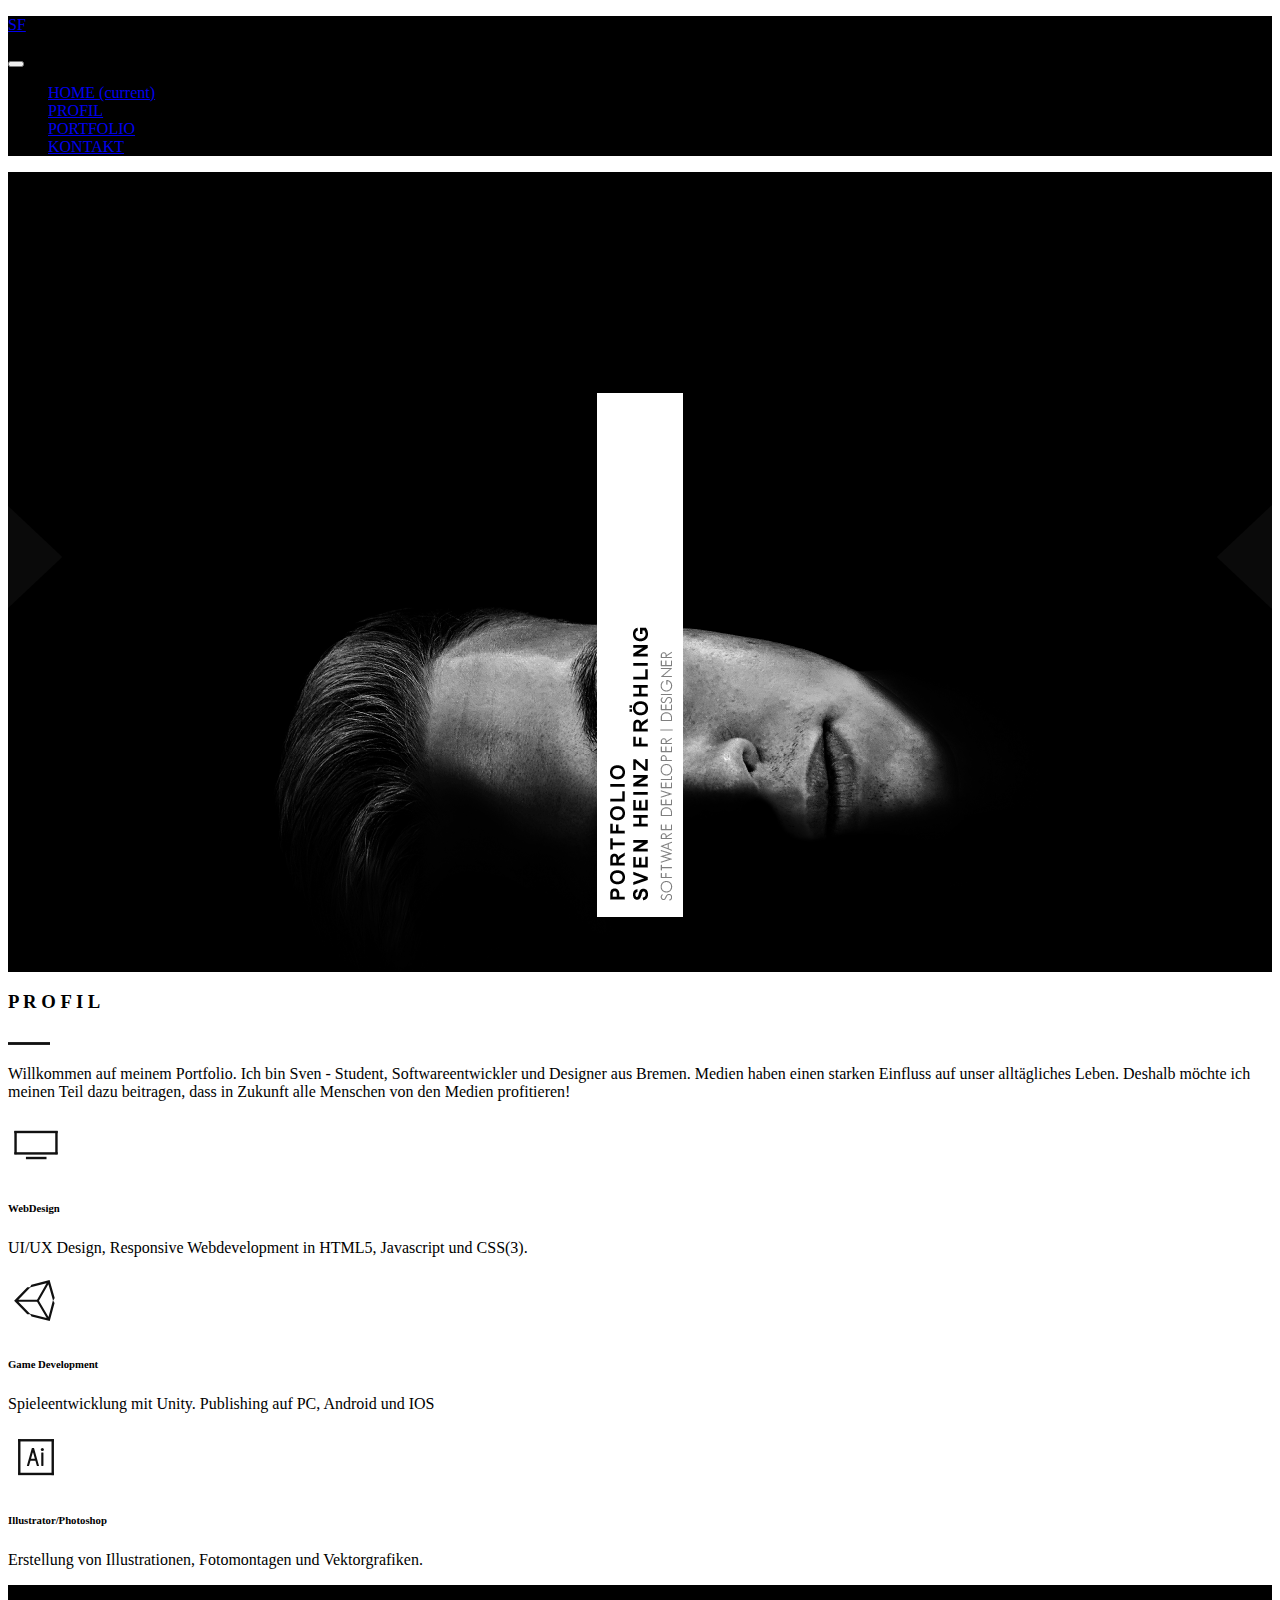
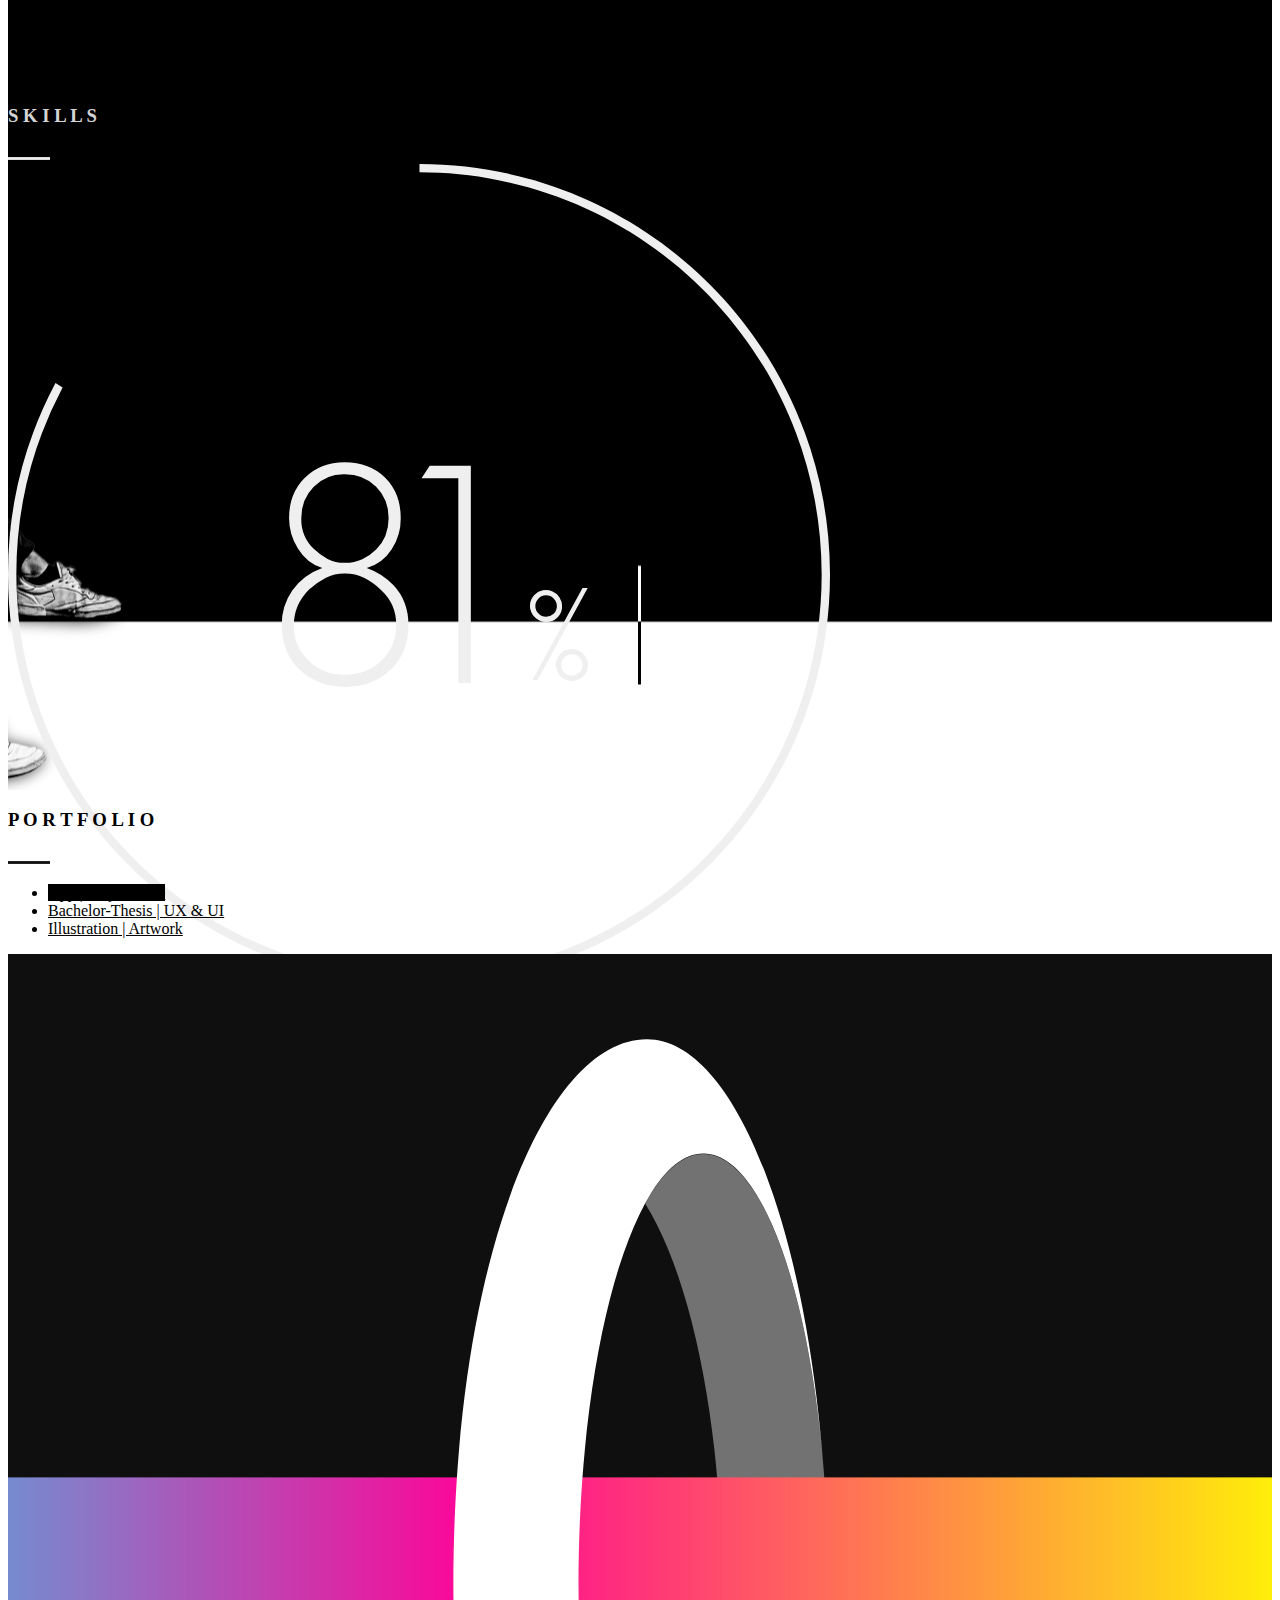
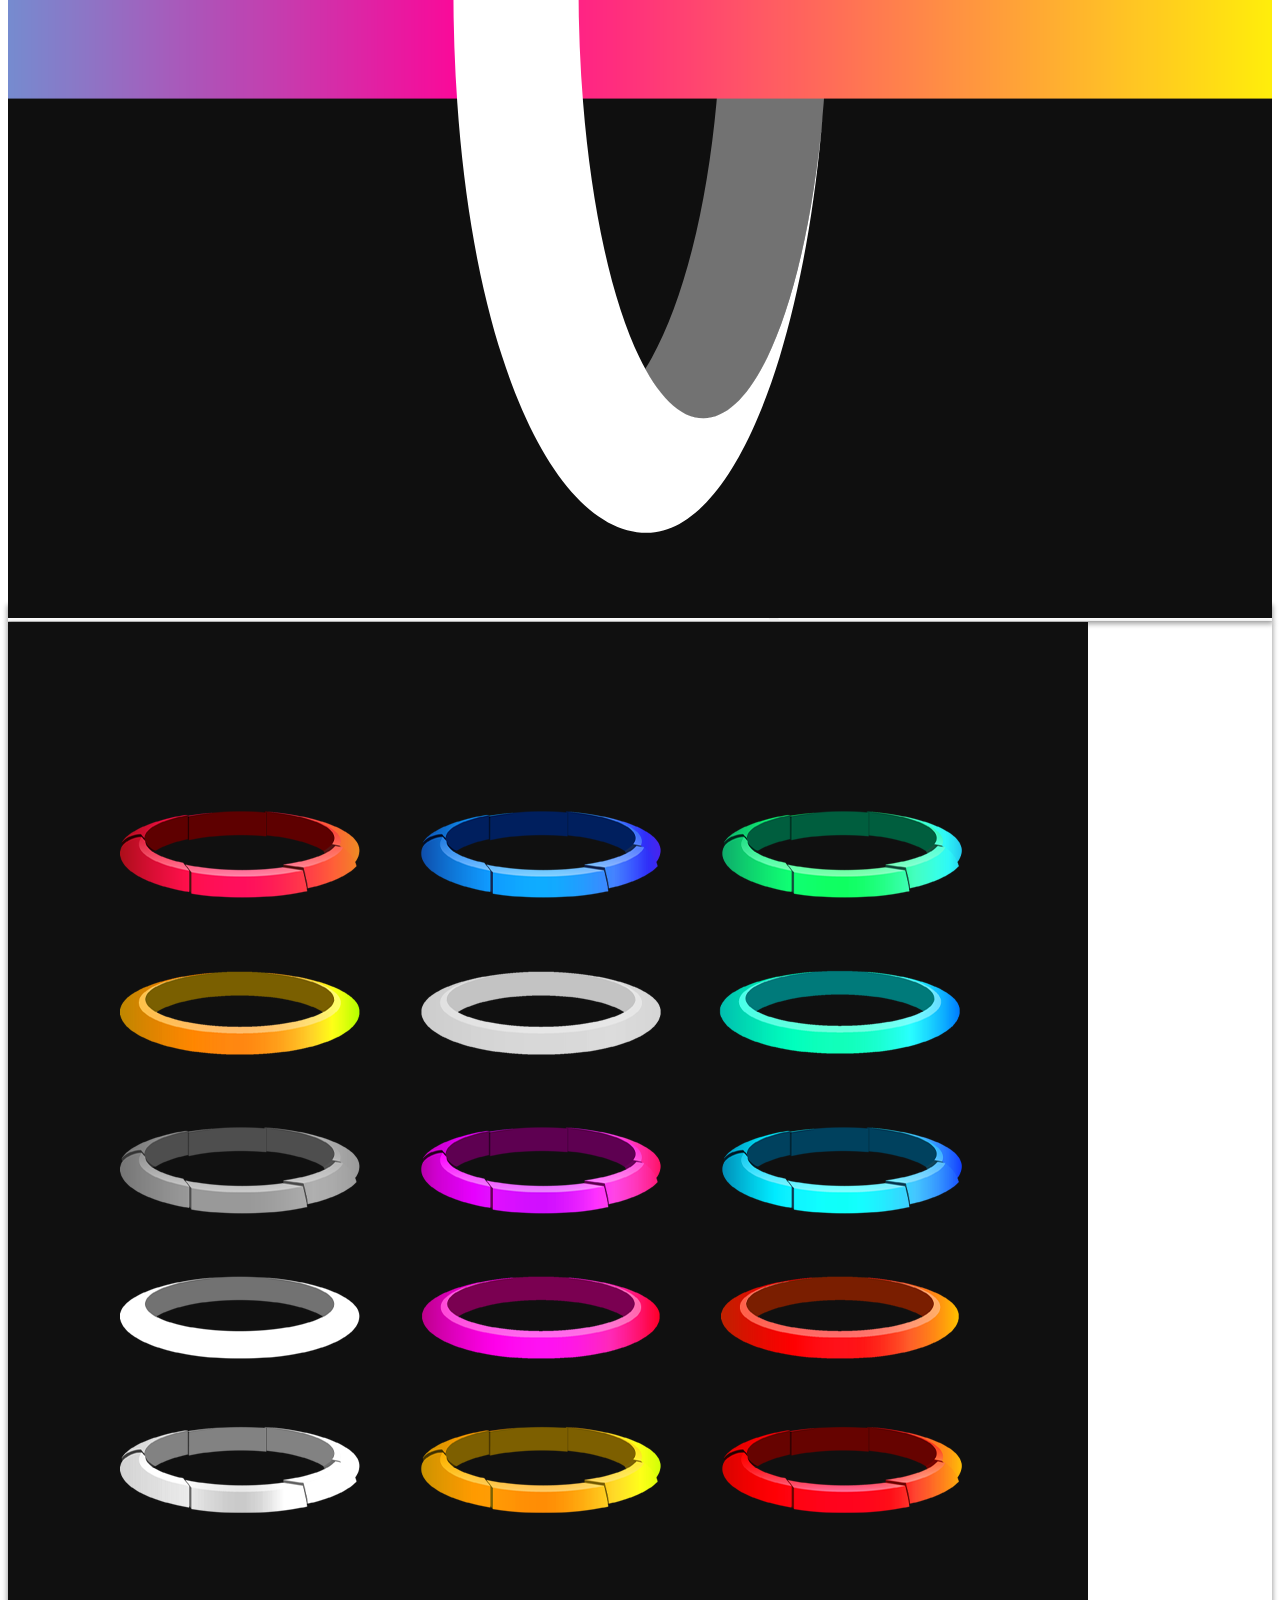
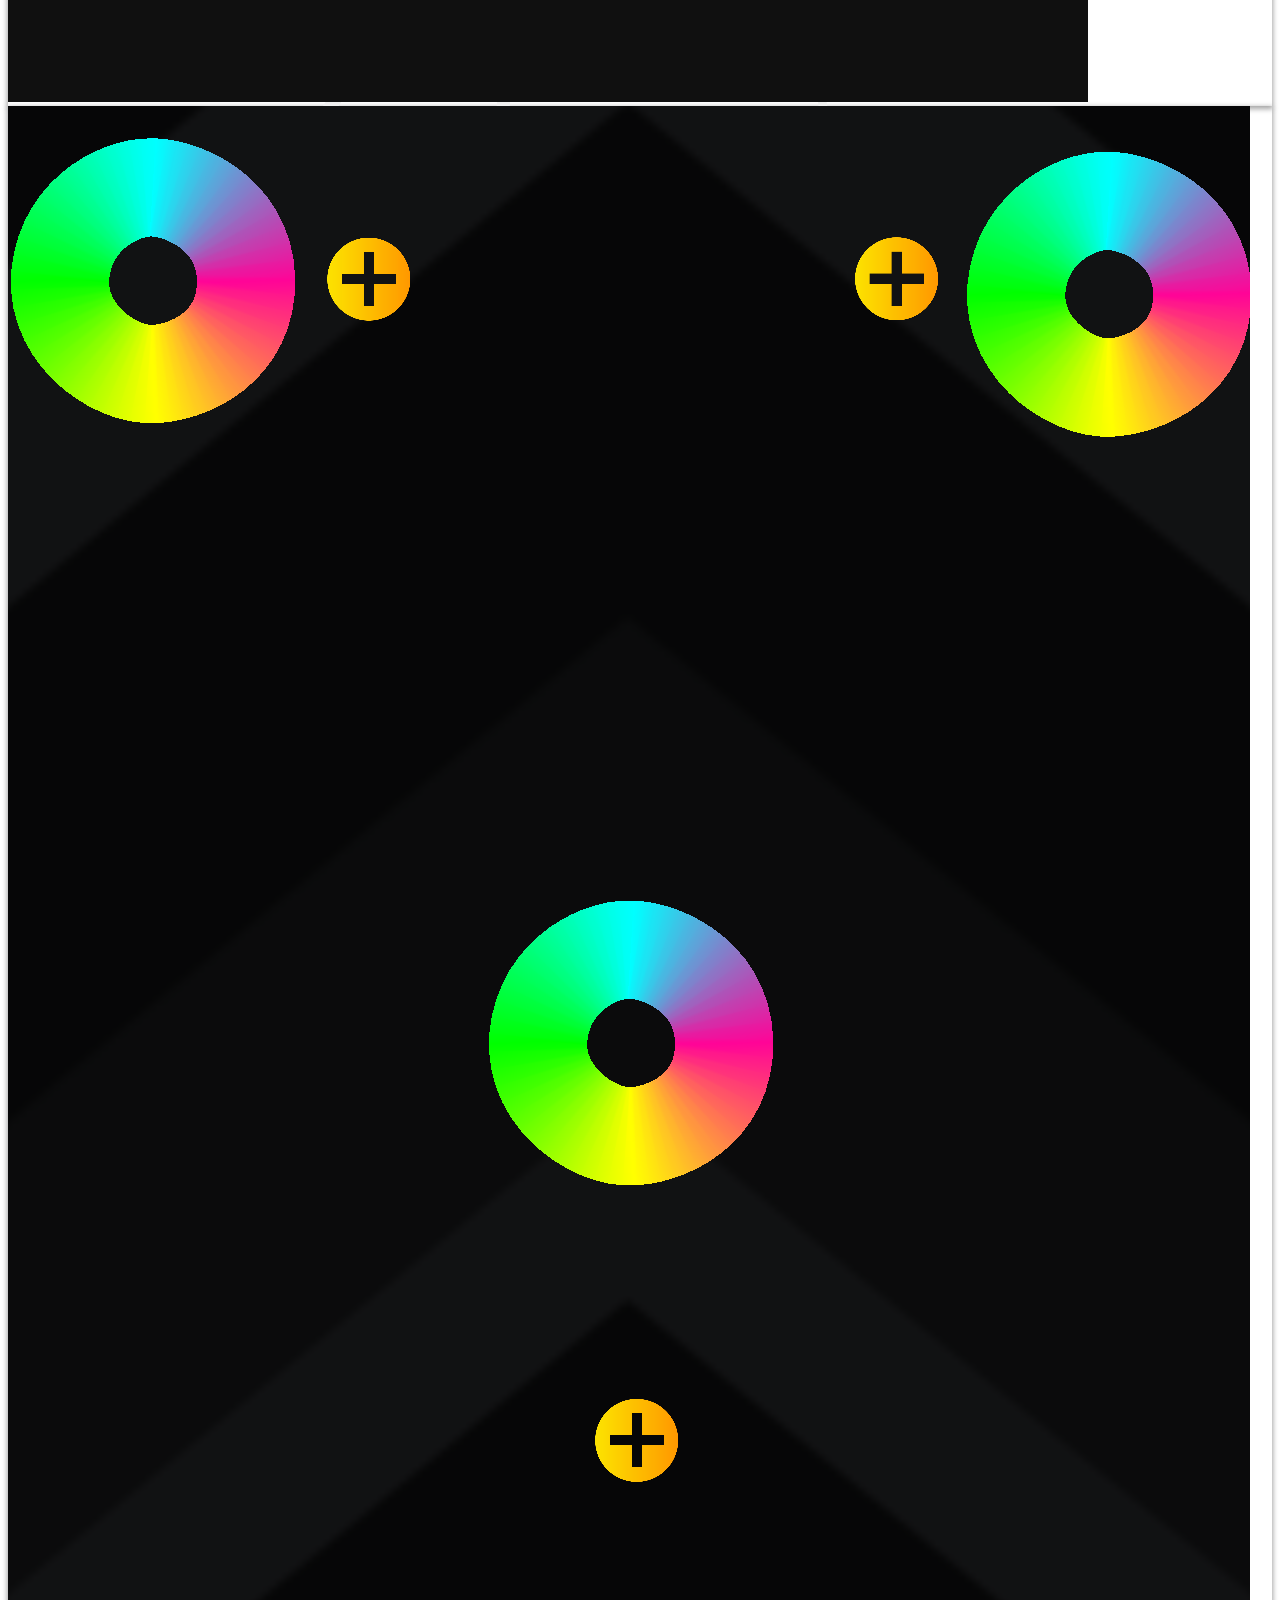
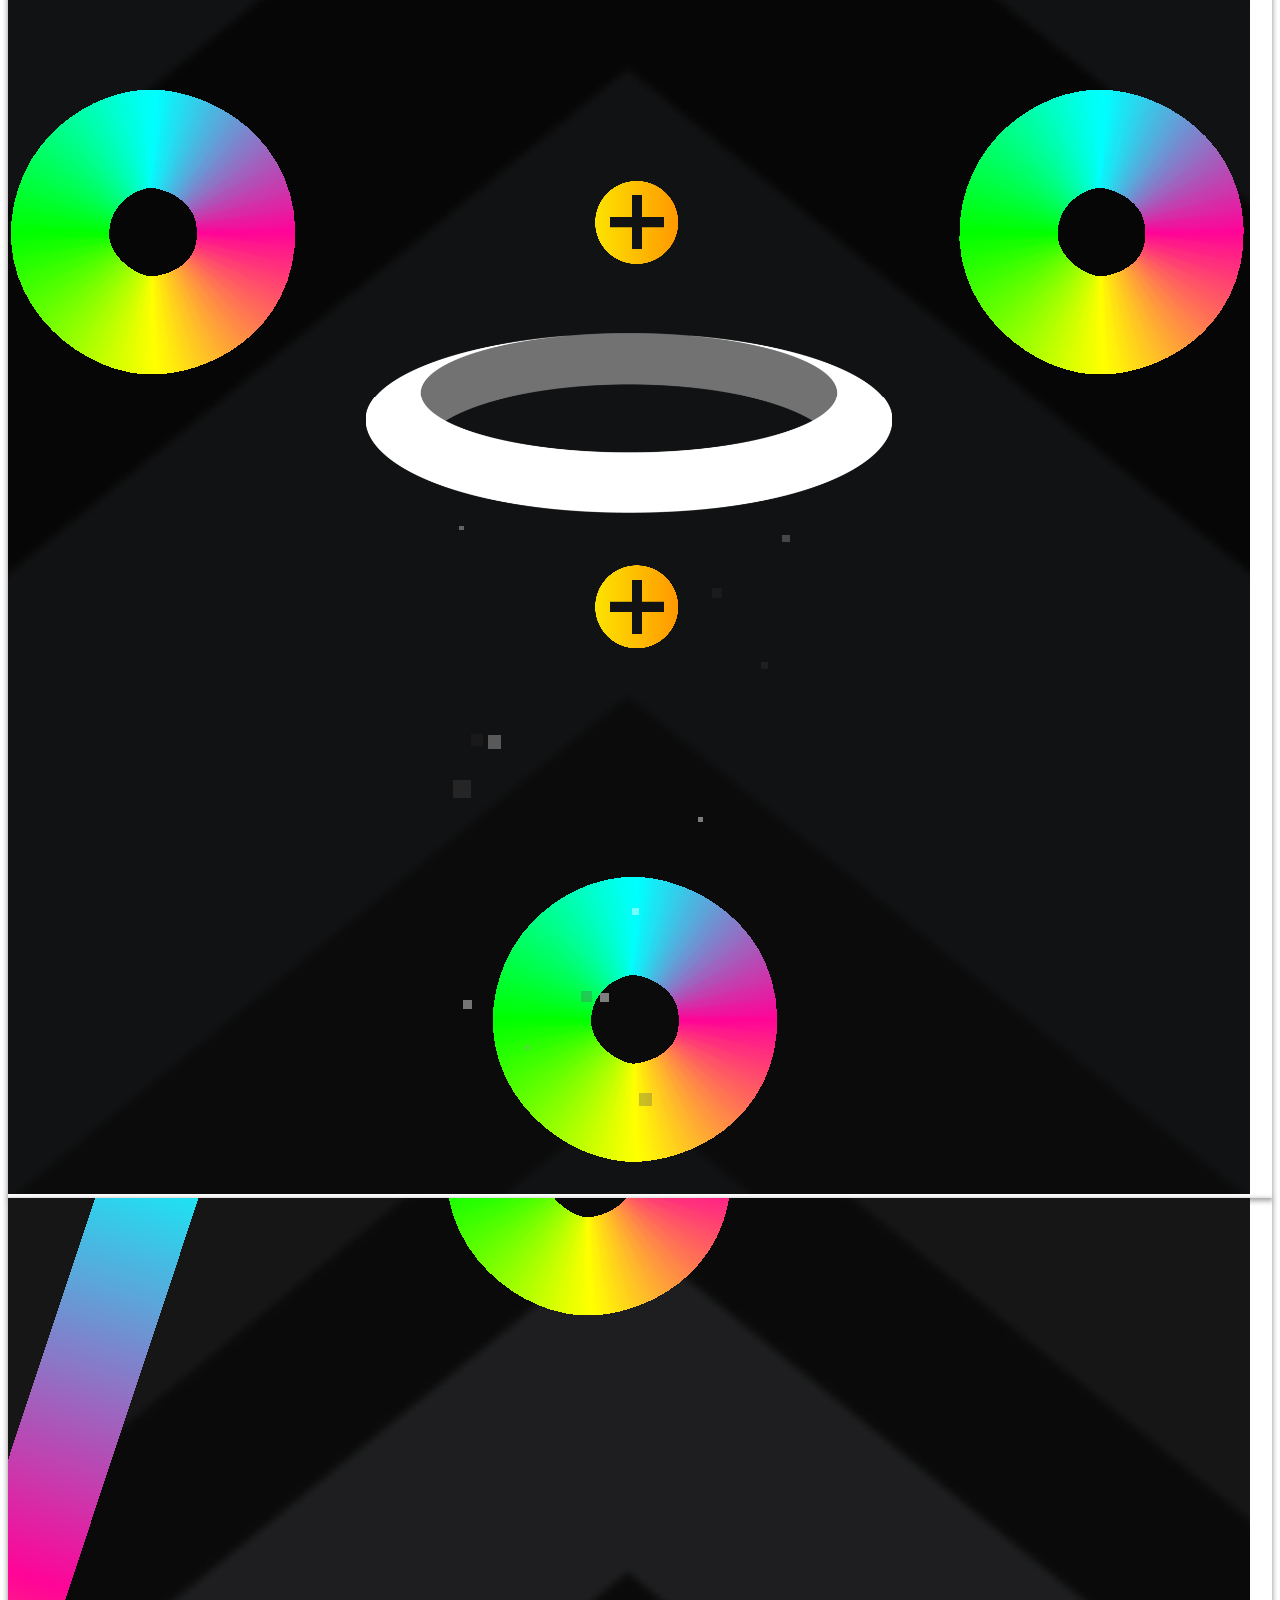
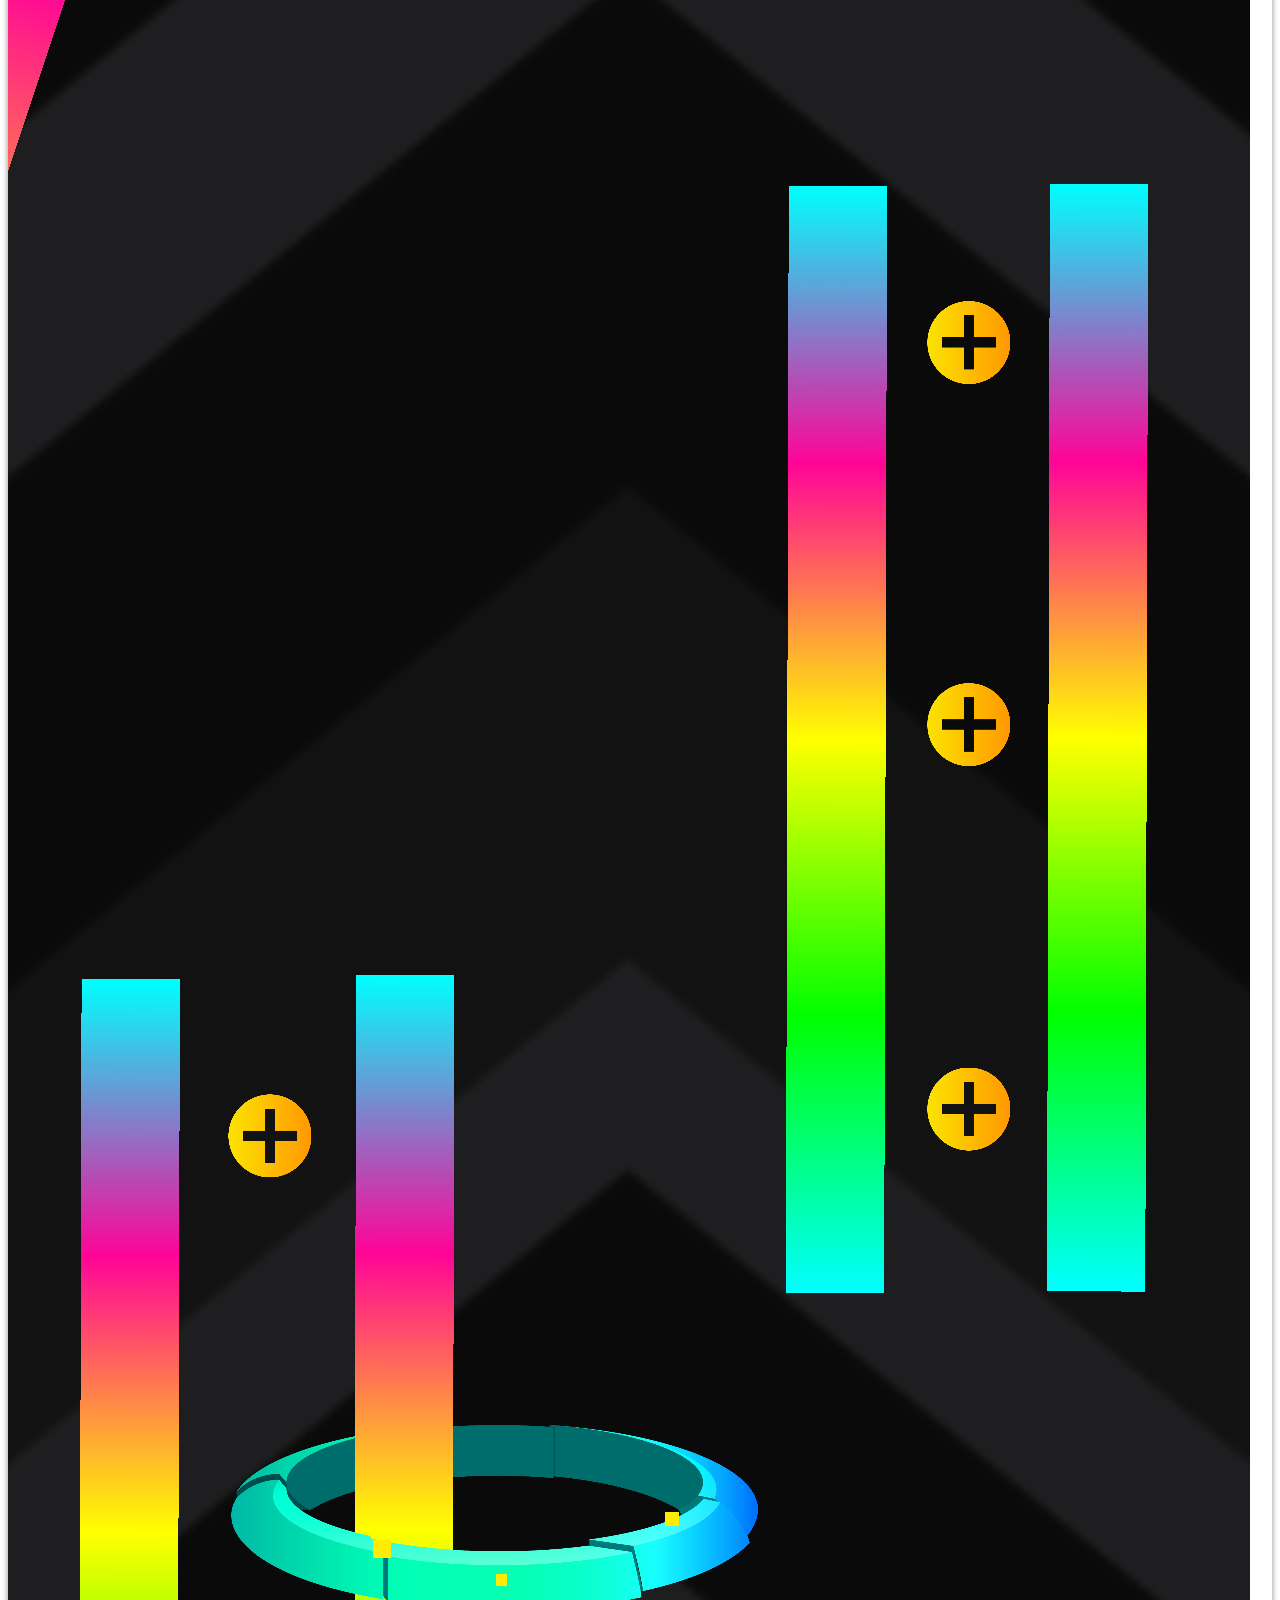
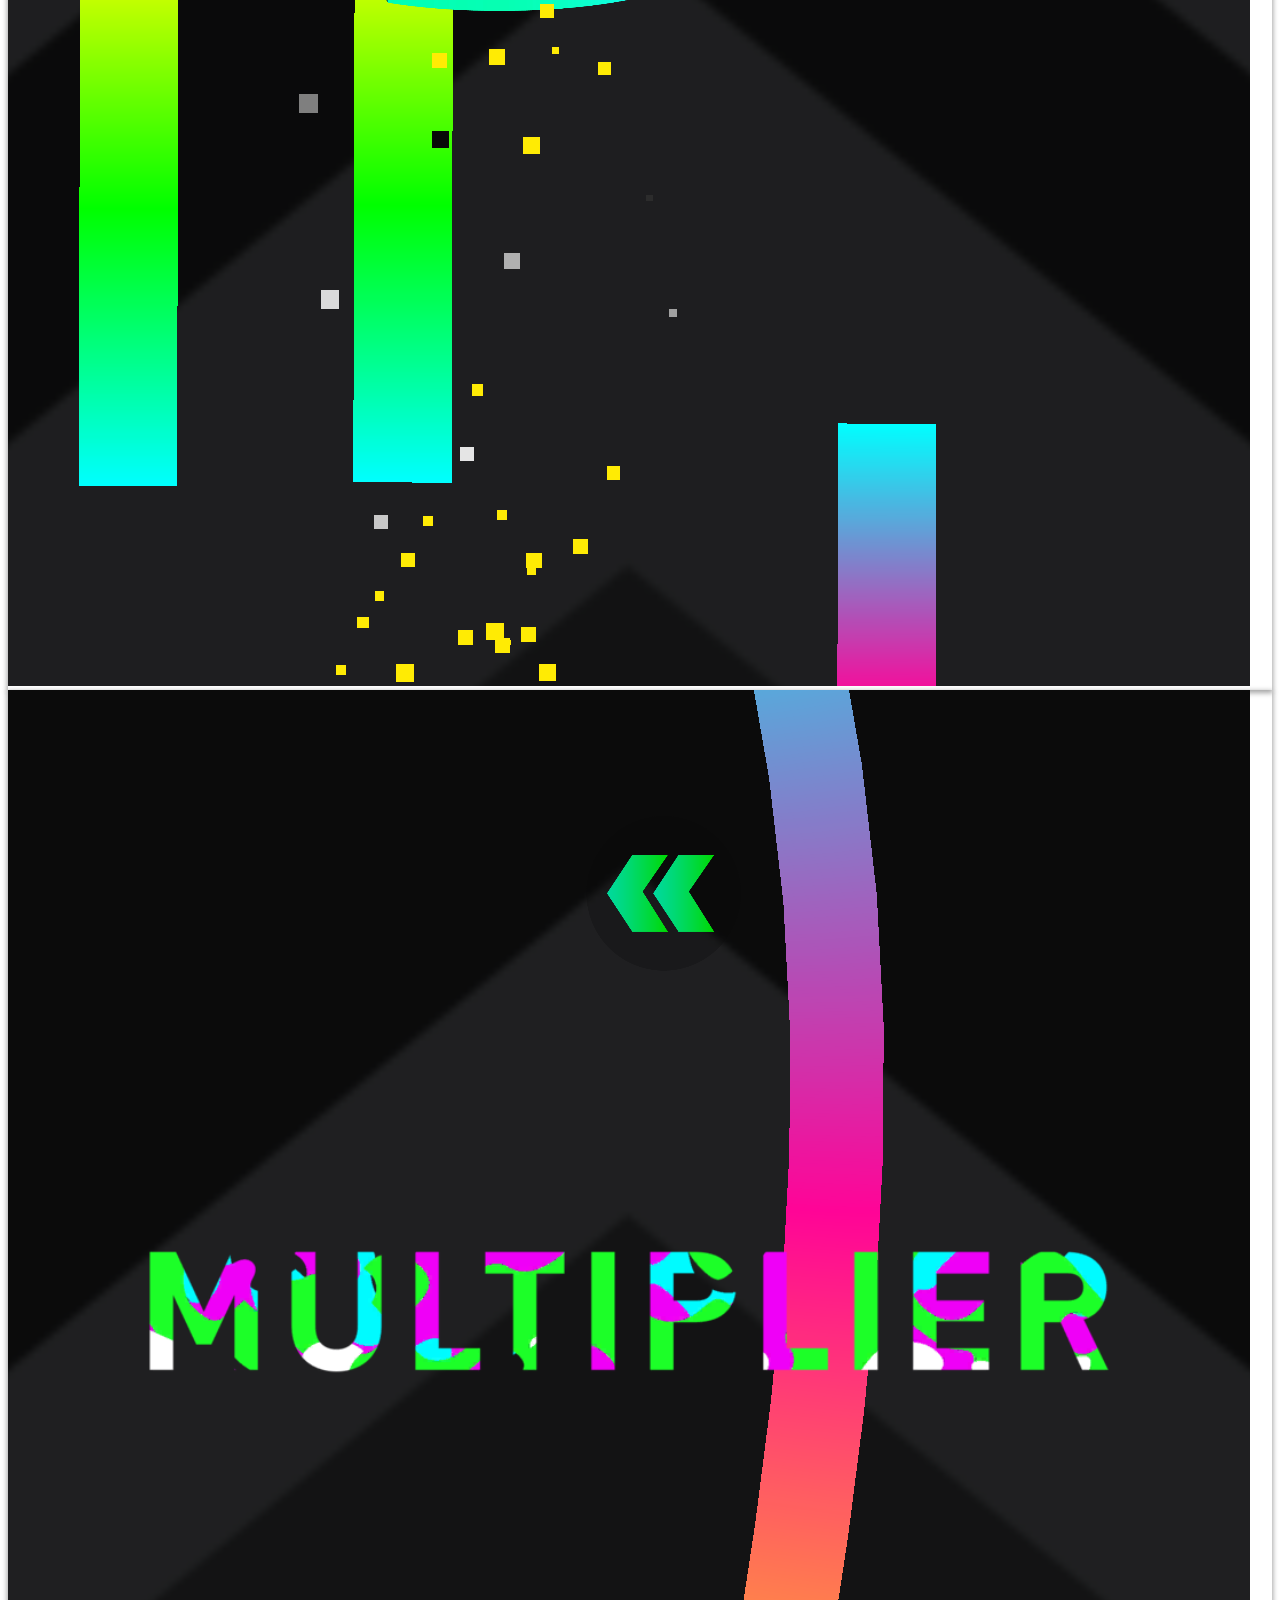
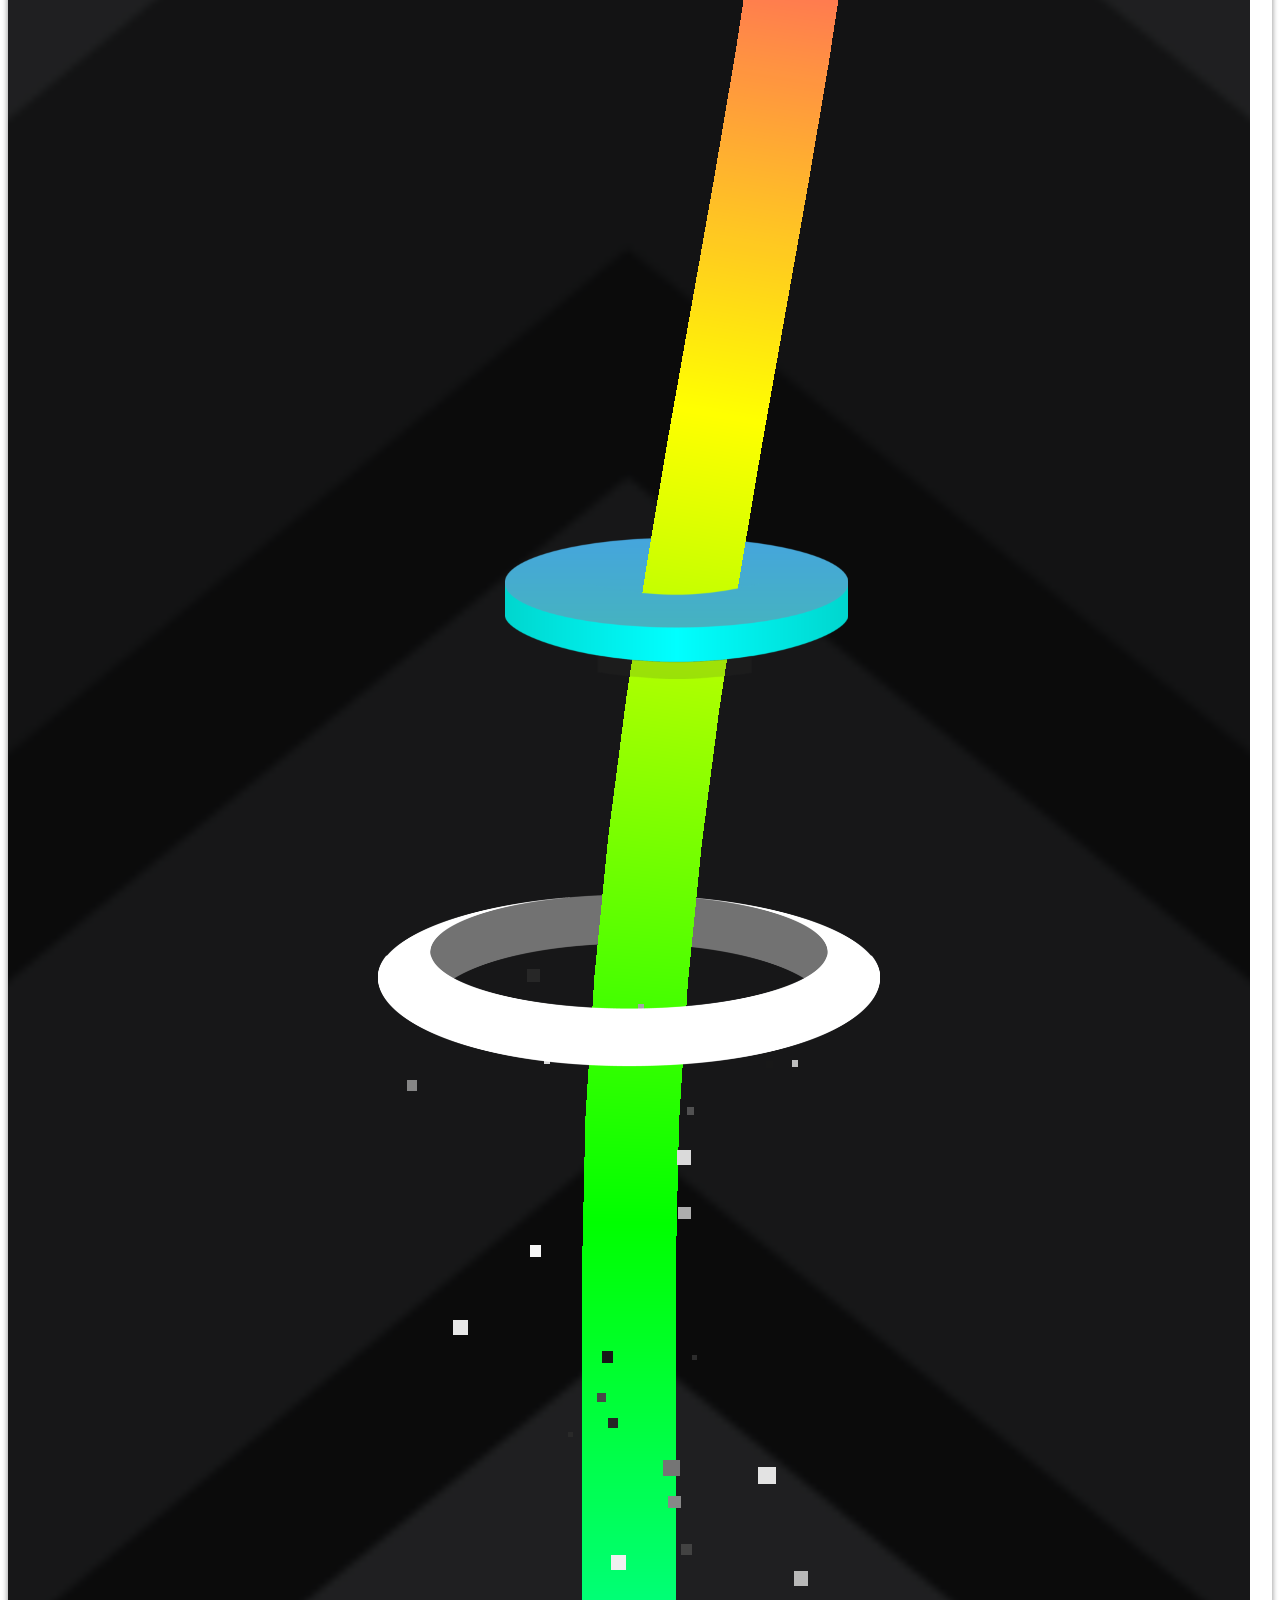
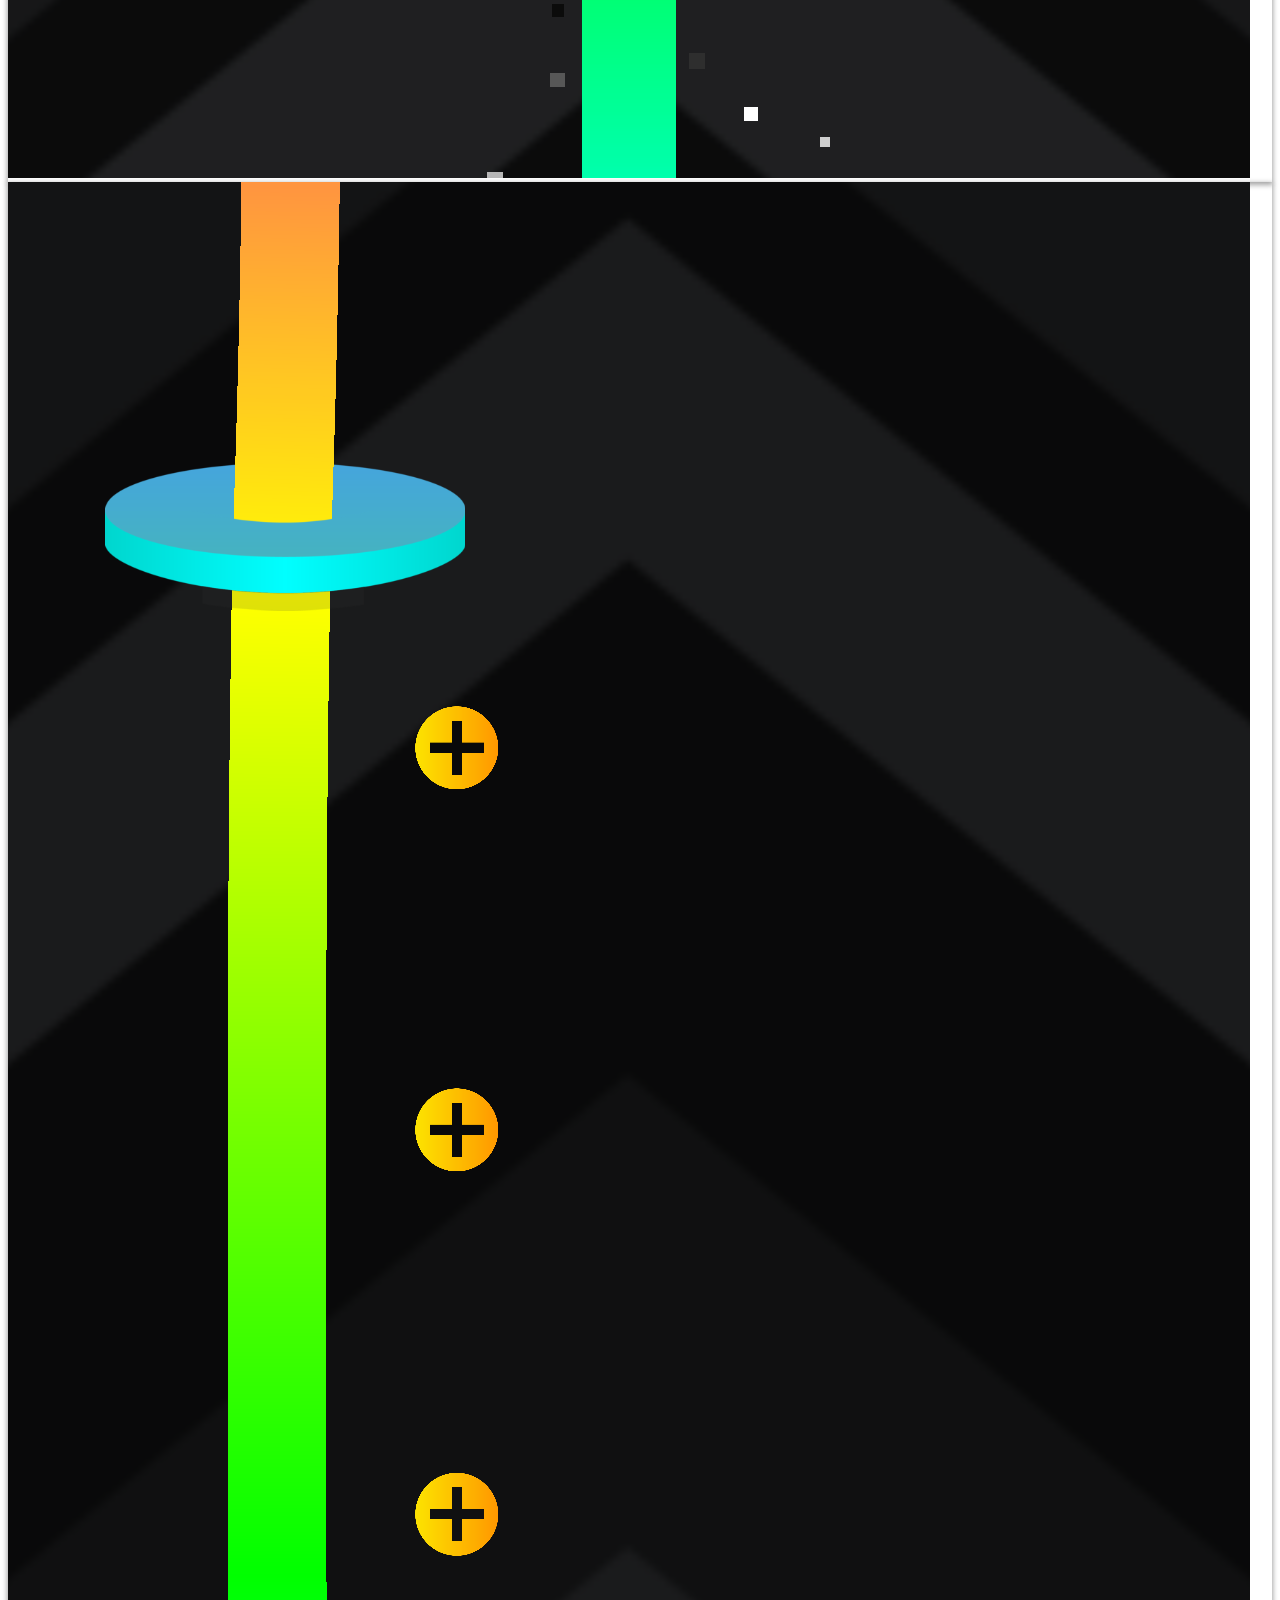
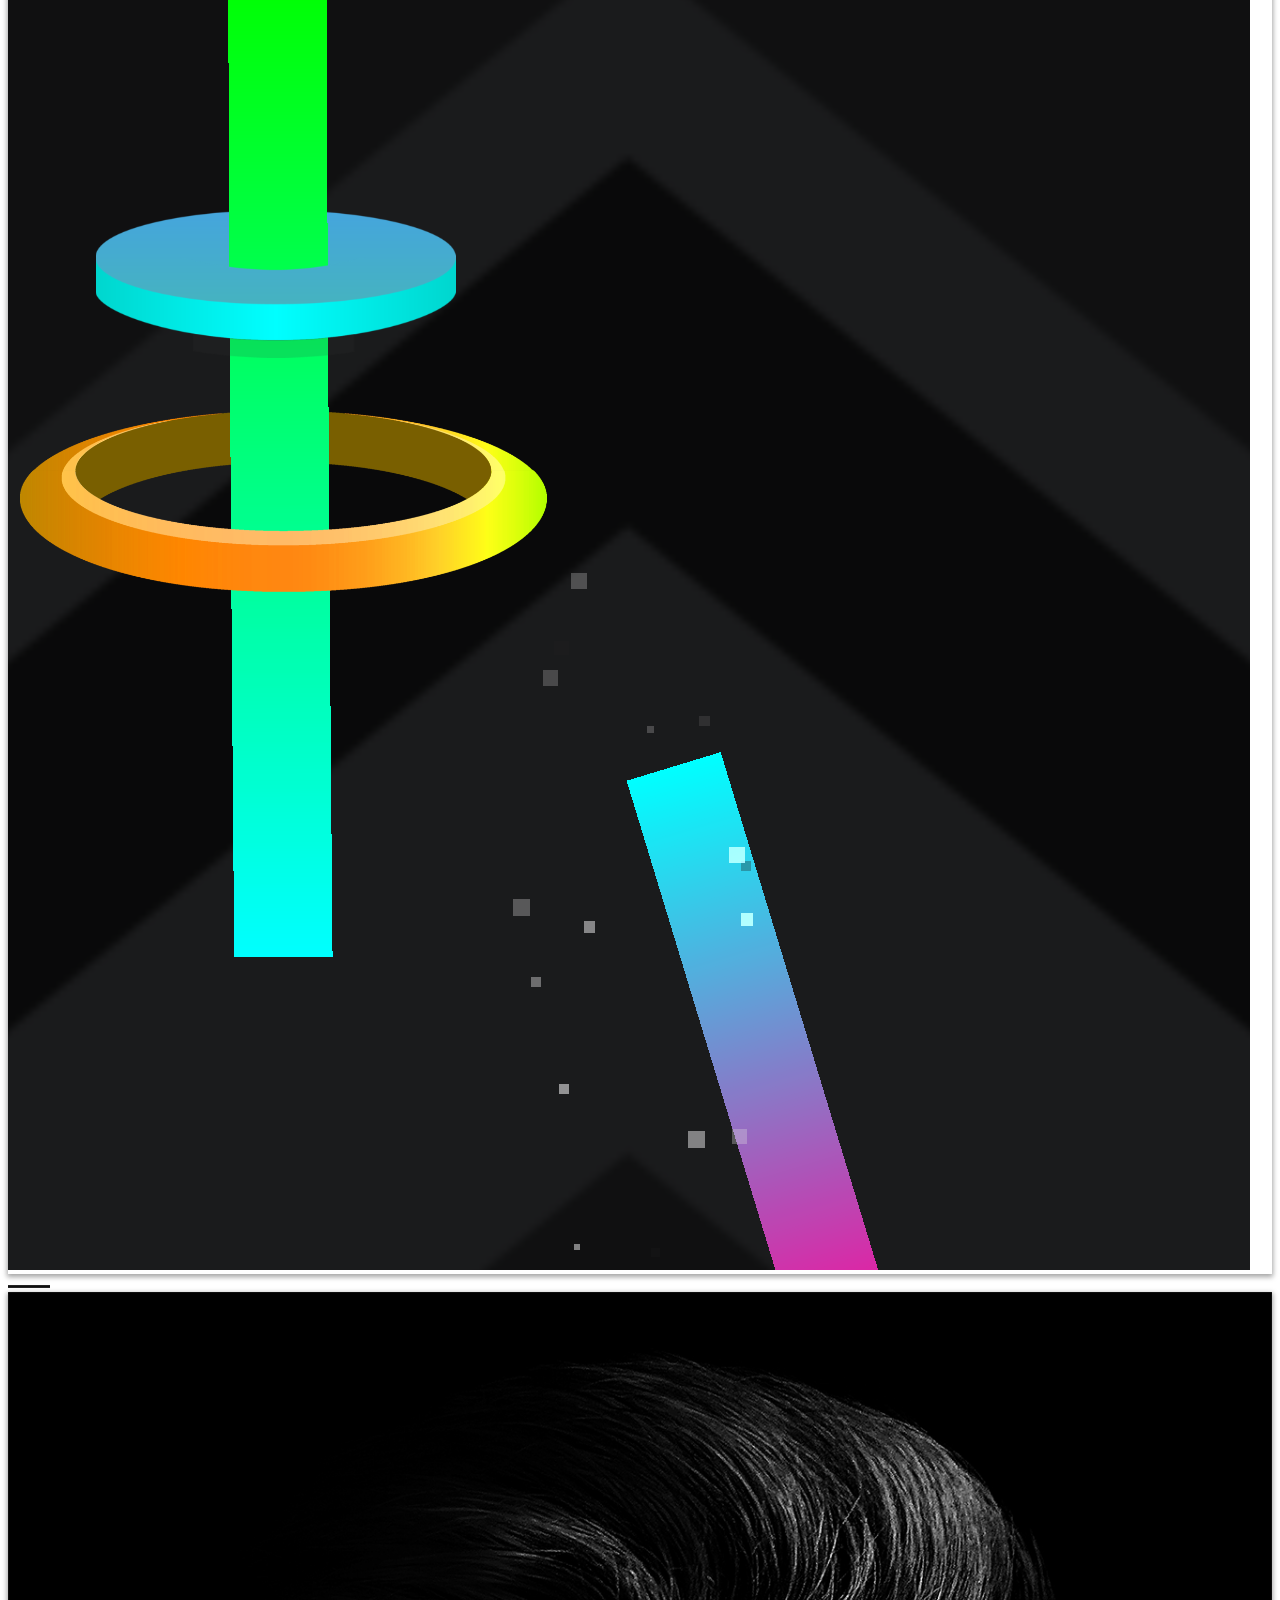
<file: index.html>
<!doctype html>
<html lang="en">

<head>
    <!-- Required meta tags -->
    <meta charset="utf-8">
    <meta name="viewport" content="width=device-width, initial-scale=1, shrink-to-fit=no">

    <!-- Bootstrap CSS -->
    <link rel="stylesheet" href="https://stackpath.bootstrapcdn.com/bootstrap/4.1.3/css/bootstrap.min.css" integrity="sha384-MCw98/SFnGE8fJT3GXwEOngsV7Zt27NXFoaoApmYm81iuXoPkFOJwJ8ERdknLPMO"
        crossorigin="anonymous">
    
    
    <!-- CSS -->
    <link rel="stylesheet" href="css/styles.css">
    <!-- Font Awesome-->
    <link rel="stylesheet" href="https://use.fontawesome.com/releases/v5.8.2/css/all.css" integrity="sha384-oS3vJWv+0UjzBfQzYUhtDYW+Pj2yciDJxpsK1OYPAYjqT085Qq/1cq5FLXAZQ7Ay" crossorigin="anonymous">

    <title>Sven Fröhling</title>
</head>
 
<body> 

    <nav class="navbar navbar-expand-lg navbar-dark bg-dark fixed-top">
        <div class="container">
            <!-- <img src="img/Monogramm-SF.png" alt="" class="col-3" style="z-index: 1; position: absolute; top: 0%; width: 100px;"> -->
            <a class="navbar-brand" href="#">
                <!-- <img src="img/Monogramm_SF_1.png" width="50" alt=""> -->
                <p class="h4">SF</p>
            </a>
            <button class="navbar-toggler ml-auto" type="button" data-toggle="collapse" data-target="#navbarResponsive" aria-controls="navbarResponsive" aria-expanded="false" aria-label="Toggle navigation">
                <span class="navbar-toggler-icon"></span>
            </button>
            <div class="collapse navbar-collapse" id="navbarResponsive">
                <ul class="navbar-nav bg-dark ml-auto">
                    <li class="nav-item active  ml-auto">
                        <a class="nav-link" href="#">HOME
                            <span class="sr-only">(current)</span>
                        </a>
                    </li>
                    <li class="nav-item ml-auto">
                        <a class="nav-link" href="#Profil">PROFIL</a>
                    </li>
                    <li class="nav-item  ml-auto">
                        <a class="nav-link" href="#Portfolio">PORTFOLIO</a>
                    </li>
                    <li class="nav-item  ml-auto">
                        <a class="nav-link" href="#Contact">KONTAKT</a>
                    </li>
                </ul>
            </div>
        </div>
    </nav>

    <!-- Image Section -->
    <section class="bg-image-full" style="background-image: url('img/Header-BG-Ticket_Text_1.png'); background-position: center;">
        <!-- Put anything you want here! There is just a spacer below for demo purposes! -->
        <div style="height: 800px;"></div>
    </section>


    <!-- Content section -->
    <section class="pt-2 bg-light" id="Profil">
        <div class="container pt-4 pb-4">
            <div class="row justify-content-center">
                <h3>P R O F I L</h1>
            </div>
            <div class="row justify-content-center pt-4">
                <img src="img/Icons/Line.svg" alt="" height="3" width="42">
            </div>
            <div class="row justify-content-center text-center pt-4">
                <div class="col-8">
                    <p>
                        Willkommen auf meinem Portfolio. Ich bin Sven - Student, Softwareentwickler und Designer aus Bremen. Medien haben einen starken Einfluss auf unser alltägliches Leben. 
                        Deshalb möchte ich meinen Teil dazu beitragen, dass in Zukunft alle Menschen von den Medien profitieren!
                    </p>
                </div>
            </div>
            <div class="row pt-3 pb-3">
                <div class="col-sm">
                    <div class="row justify-content-center">
                        <img src="img/Icons/WebDesign_Icon.svg" alt="" width="56" height="56">
                    </div>
                    <h6 class="row justify-content-center text-center pt-1">WebDesign</h6>
                    <div class="col">
                        <p class="row justify-content-center text-center pt-1">UI/UX Design, Responsive Webdevelopment in HTML5, Javascript und CSS(3).</p>
                    </div>
                </div>
                <div class="col-sm">
                    <div class="row justify-content-center">
                        <img src="img/Icons/Unity_Icon.svg" alt="" width="56" height="56">
                    </div>
                    <h6 class="row justify-content-center text-center pt-1">Game Development</h6>
                    <div class="col">
                        <p class="row justify-content-center text-center pt-1">Spieleentwicklung mit Unity. Publishing auf PC, Android und IOS</p>
                    </div>
                </div>
                <div class="col-sm">
                    <div class="row justify-content-center">
                        <img src="img/Icons/Ai_Icon.svg" alt="" width="56" height="56">
                    </div>
                    <h6 class="row justify-content-center text-center pt-1">Illustrator/Photoshop</h6>
                    <div class="col">
                        <p class="row justify-content-center text-center pt-1">Erstellung von Illustrationen, Fotomontagen und Vektorgrafiken.</p>
                    </div>
                </div>
            </div>
            
        </div>
    </section>

    <!-- Image Section -->
    <section class="pt-2 bg-image-full" style="background-image: url('img/Skills-BG-Long-1.png'); background-position: center;">
        <!-- Put anything you want here! There is just a spacer below for demo purposes! -->
        <div style="height: 805px;">
            <div class="container">
                <div class="row justify-content-center text-center skillSpace">
                    <h3 style="color: rgb(212, 212, 212);">S  K  I  L  L  S</h1>
                </div>
                <div class="row justify-content-center pt-4">
                    <img src="img/Icons/LineWhite.svg" alt="" height="3" width="42">
                </div>
                <div class="row justify-content-center text-center pt-5">

                    <div class="col-md">
                        <div class="row">

                            <div class="col">
                                <div class="container-fluid">
                                    <img src="img/Percentage/81Percent.svg" class="img-fluid" style="max-width: 65%; height: auto;" alt="">
                                    <div class="row justify-content-center text-center pt-4">
                                        <h6 style="color:rgb(212, 212, 212);">Graphic Design</h6>
                                    </div>
                                    <p class="row justify-content-center text-center pt-1" style="color:rgb(212, 212, 212);">
                                        Konzipieren und designen von Illustrationen und Fotomontagen. 
                                    </p>
                                </div>
                            </div>
    
                            <div class="col">
                                <div class="container-fluid">
                                    <img src="img/Percentage/86Percent.svg" class="img-fluid" style="max-width: 65%; height: auto;" alt="">
                                    <div class="row justify-content-center text-center pt-4">
                                        <h6 style="color:rgb(212, 212, 212);">Unity | C#</h6>
                                    </div>
                                    <p class="row justify-content-center text-center pt-1" style="color:rgb(212, 212, 212);">
                                        Sehr gute Kenntnisse im Umgang mit Unity, C# und Visual Studio.
                                    </p>
                                </div>
                            </div>

                        </div>

                    </div>

                    <div class="col-md">
                        <div class="row">

                            <div class="col">
                                <div class="container">
                                    <img src="img/Percentage/78Percent.svg" class="img-fluid" style="max-width: 65%; height: auto;" alt="">
                                    <div class="row justify-content-center text-center pt-4">
                                        <h6 style="color:rgb(212, 212, 212);">Software Development</h6>
                                    </div>
                                    <p class="row justify-content-center text-center pt-1" style="color:rgb(212, 212, 212);">
                                        C#, Java, C++, Javascript sowie SQL, NodeJS und Angular. 
                                    </p>
                                </div>
                            </div>
    
                            <div class="col">
                                <div class="container">
                                    <img src="img/Percentage/72Percent.svg" class="img-fluid" style="max-width: 65%; height: auto;" alt=""> 
                                    <div class="row justify-content-center text-center pt-4">
                                        <h6 style="color:rgb(212, 212, 212);">2D & 3D Animation</h6>
                                    </div>
                                    <p class="row justify-content-center text-center pt-1" style="color:rgb(212, 212, 212);">
                                        Basis Kenntnisse in Blender Rigging, Modelling und Animation:
                                    </p>
                                </div>
                            </div>

                        </div>

                    </div>
                </div>
            </div>
        </div>
    </section>

    <!-- Portfolio -->
    <section class="py-4">
        <div class="container">
            <div class="row justify-content-center">
                <h3>P O R T F O L I O</h1>
            </div>
            <div class="row justify-content-center pt-4 pb-2" id="Portfolio">
                <img src="img/Icons/Line.svg" alt="" height="3" width="42">
            </div>


            <!-- Nav pills -->
            <ul class="nav nav-pills justify-content-center pt-5 pb-2">
                <li class="nav-item">
                    <a class="nav-link active" data-toggle="pill" href="#projectLine">App | Project Line</a>
                </li>
                <li class="nav-item">
                    <a class="nav-link" data-toggle="pill" href="#bachelor">Bachelor-Thesis | UX & UI</a>
                </li>
                <li class="nav-item">
                    <a class="nav-link" data-toggle="pill" href="#Illustrator">Illustration | Artwork</a>
                </li>
            </ul>
            
            <!-- Tab panes -->
            <div class="tab-content">
                <div class="tab-pane container active" id="projectLine">
                    <div class="wrapper">
                        <div class="row">
                            <div class="col-md pt-4">
                                <a class="card fadescroll element1" style="border:none;" href="https://play.google.com/store/apps/details?id=de.OwnGalaxy.ProjectLine">
                                    <img class="card-img-top" src="img/ProjectLine/Icon.svg" alt="Card image cap">
                                    <div class="details">
                                        <h2>Klick Mich!</h2>
                                        <p>Ich bringe dich zum Playstore und zeige dir Project Line.</p>
                                    </div>
                                </a>
                            </div>
                            <div class="col-md pt-4">
                                <div class="card fadescroll element2" style="border:none;">
                                    <img class="card-img-top" src="img/ProjectLine/Ring_Farben.png" alt="Card image cap">
                                </div>
                            </div>
                        </div>
            
                        <div class="row">
                            <div class="col-md pt-4">
                                <div class="card fadescroll element1" style="border:none;">
                                    <img class="card-img-top" src="img/ProjectLine/screen_1242x2688_2019-04-14_05-18-13.png" alt="Card image cap">
                                    
                                </div>
                            </div>
                            <div class="col-md pt-4">
                                <div class="card fadescroll element2" style="border:none;">
                                    <img class="card-img-top" src="img/ProjectLine/screen_1242x2688_2019-04-14_05-24-54.png" alt="Card image cap">
                                    
                                </div>
                            </div>
                            <div class="col-md pt-4">
                                <div class="card fadescroll element3" style="border:none;">
                                    <img class="card-img-top" src="img/ProjectLine/screen_1242x2688_2019-04-14_05-27-46.png" alt="Card image cap">
                                    
                                </div>
                            </div>
                            <div class="col-md pt-4">
                                <div class="card fadescroll element6" style="border:none;">
                                    <img class="card-img-top" src="img/ProjectLine/screen_1242x2688_2019-04-14_05-20-09.png" alt="Card image cap">
                                    
                                </div>
                            </div>
                        </div>



                        <div class="row pt-5 pb-4 justify-content-center">
                            <img src="img/Icons/Line.svg" alt="" height="3" width="42">
                        </div>
                    </div>
                </div>

                <div class="tab-pane container fade" id="Illustrator">
                    <div class="wrapper">
                        <div class="row">
                            <div class="col-md pt-4">
                                <div class="card fadescroll element1" style="border:none;">
                                    <img class="card-img-top" src="img/Auslandssemester/Portrait.jpg" alt="Card image cap">
                                </div>
                            </div>
                            <div class="col-md pt-4">
                                <div class="card fadescroll element2" style="border:none;">
                                    <img class="card-img-top" src="img/Auslandssemester/divercity.png" alt="Card image cap">
                                </div>
                            </div>
                            
                        </div>

                        <div class="row">
                            <div class="col-md pt-4">
                                <div class="card fadescroll element3" style="border:none;">
                                    <img class="card-img-top" src="img/Auslandssemester/ekkamai-01.svg" alt="Card image cap">
                                </div>
                            </div>
                            <div class="col-md pt-4">
                                <div class="card fadescroll element4" style="border:none;">
                                    <img class="card-img-top" src="img/Auslandssemester/rotate-01.svg" alt="Card image cap">
                                </div>
                            </div>
                        </div>

                        <div class="row">
                            <div class="col-md pt-4">
                                <div class="card fadescroll element3" style="border:none;">
                                    <img class="card-img-top" src="img/Auslandssemester/spinne-01.svg" alt="Card image cap">
                                </div>
                            </div>
                            <div class="col-md pt-4">
                                <div class="card fadescroll element4" style="border:none;">
                                    <img class="card-img-top" src="img/Auslandssemester/Annika-02.svg" alt="Card image cap">
                                </div>
                            </div>
                        </div>

                        <div class="row pb-5">
                            <div class="col-md pt-4">
                                <object data="pdf/Portfolio.pdf" type="application/pdf" width="100%" height="800px"> 
                                    <p class="text-center">It appears you don't have a PDF plugin for this browser.
                                    No biggie... you can <a href="pdf/Portfolio.pdf">click here to
                                    download the PDF file.</a></p>  
                                </object>
                            </div>
                        </div>
                    </div>
                </div>


                <div class="tab-pane container fade" id="bachelor">
                    <div class="wrapper">

                        <div class="row">
                            <div class="col-md pt-4">
                                <a class="card fadescroll element1" style="border:none;" href="https://xd.adobe.com/view/377f51fe-de28-4ca5-a5fd-e68b4cfff576-622c/?fullscreen&hints=off">
                                    <img class="card-img-top" src="img/AppDev/Prototyp1.png" alt="Card image cap">
                                    <div class="details">
                                        <h2>Klick mich!</h2>
                                        <p>Hier geht's zum ersten Prototypen!</p>
                                    </div>
                                </a>
                            </div>
                            <div class="col-md pt-4">
                                <a class="card fadescroll element1" style="border:none;" href="https://xd.adobe.com/view/5b193994-cf2f-4360-888a-f278acc7550e-0e4a/?fullscreen&hints=off">
                                    <img class="card-img-top" src="img/AppDev/Prototyp2.png" alt="Card image cap">
                                    <div class="details">
                                        <h2>Klick mich!</h2>
                                        <p>Hier geht's zum zweiten Prototypen!</p>
                                    </div>
                                </a>
                            </div>
                            <div class="col-md pt-4">
                                <a class="card fadescroll element1" style="border:none;" href="https://xd.adobe.com/view/dd03e024-5c9e-4b4b-91a0-cd023998dfba-8850/?fullscreen&hints=off">
                                    <img class="card-img-top" src="img/AppDev/Prototyp3.png" alt="Card image cap">
                                    <div class="details">
                                        <h2>Klick mich!</h2>
                                        <p>Hier geht's zum dritten Prototypen!</p>
                                    </div>
                                </a>
                            </div>
                            <div class="col-md pt-4">
                                <a class="card fadescroll element1" style="border:none;" href="https://xd.adobe.com/view/2d7323bb-369a-47b5-a276-89949815da66-7820/?fullscreen&hints=off">
                                    <img class="card-img-top" src="img/AppDev/Prototyp4.png" alt="Card image cap">
                                    <div class="details">
                                        <h2>Klick mich!</h2>
                                        <p>Hier geht's zum vierten Prototypen!</p>
                                    </div>
                                </a>
                            </div>
                        </div>

                        <div class="row pb-5">
                            <div class="col-md pt-4">
                                <object data="pdf/Styleguide.pdf" type="application/pdf" width="100%" height="800px"> 
                                    <p class="text-center">It appears you don't have a PDF plugin for this browser.
                                    No biggie... you can <a href="pdf/Styleguide.pdf">click here to
                                    download the PDF file.</a></p>  
                                </object>
                            </div>
                        </div>
                    </div>
                </div>

            </div>
            
            
        </div>
    </section>
    
    
    

    <!-- Footer -->
    
    <footer class="py-5" style="background-image: url('img/Footer-BG.png'); background-position: center;" id="Contact">
        <div class="container" style="height: 200px;">
            <div class="row justify-content-center">
                <h3 style="color:rgb(212, 212, 212);">K  O  N  T  A  K  T</h1>
            </div>
            <div class="row justify-content-center pt-4" id="Portfolio">
                <img src="img/Icons/LineWhite.svg" alt="" height="3" width="42">
            </div>
            
            <div class="row pt-4 text-center justify-content-center">
                <a class="btn p-3" href="mailto:sven.froehling@outlook.de?subject=Portfolio Anfrage">
                    <span style="font-size: 26px; color: rgb(212, 212, 212);">
                        <i class="fas fa-paper-plane"></i>
                    </span>
                </a>
                <a class="btn p-3" href="https://www.instagram.com/sven.froehling/">
                    <span style="font-size: 28px; color: rgb(212, 212, 212);">
                        <i class="fab fa-instagram"></i>
                    </span>
                </a>
                <a class="btn p-3" href="https://github.com/SvenFroehling">
                    <span style="font-size: 28px; color: rgb(212, 212, 212);">
                        <i class="fab fa-github"></i>
                    </span>
                </a>
                <a class="btn p-3" href="https://twitter.com/Crudelitas10">
                    <span style="font-size: 28px; color: rgb(212, 212, 212);">
                        <i class="fab fa-twitter"></i>
                    </span>
                </a>
            </div>
            <div class="row pt-3 justify-content-center">
                <p class="m-0 text-center" style="color: rgb(212, 212, 212);">Copyright &copy Sven Fröhling <script>document.write(new Date().getFullYear());</script> | <a href="Impressum.html" style="color: rgb(212, 212, 212);">Impressum</a></p>
            </div>
        </div>
    </footer>



    <!-- Optional JavaScript -->
    <!-- jQuery first, then Popper.js, then Bootstrap JS -->
    <script src="https://code.jquery.com/jquery-3.3.1.slim.min.js" integrity="sha384-q8i/X+965DzO0rT7abK41JStQIAqVgRVzpbzo5smXKp4YfRvH+8abtTE1Pi6jizo"
        crossorigin="anonymous"></script>
        <script src="https://cdnjs.cloudflare.com/ajax/libs/popper.js/1.14.7/umd/popper.min.js" integrity="sha384-UO2eT0CpHqdSJQ6hJty5KVphtPhzWj9WO1clHTMGa3JDZwrnQq4sF86dIHNDz0W1" 
        crossorigin="anonymous"></script>
    <script src="https://stackpath.bootstrapcdn.com/bootstrap/4.1.3/js/bootstrap.min.js" integrity="sha384-ChfqqxuZUCnJSK3+MXmPNIyE6ZbWh2IMqE241rYiqJxyMiZ6OW/JmZQ5stwEULTy"
        crossorigin="anonymous"></script>
    <script src="js/function.js"></script>
</body>

</html>
</file>
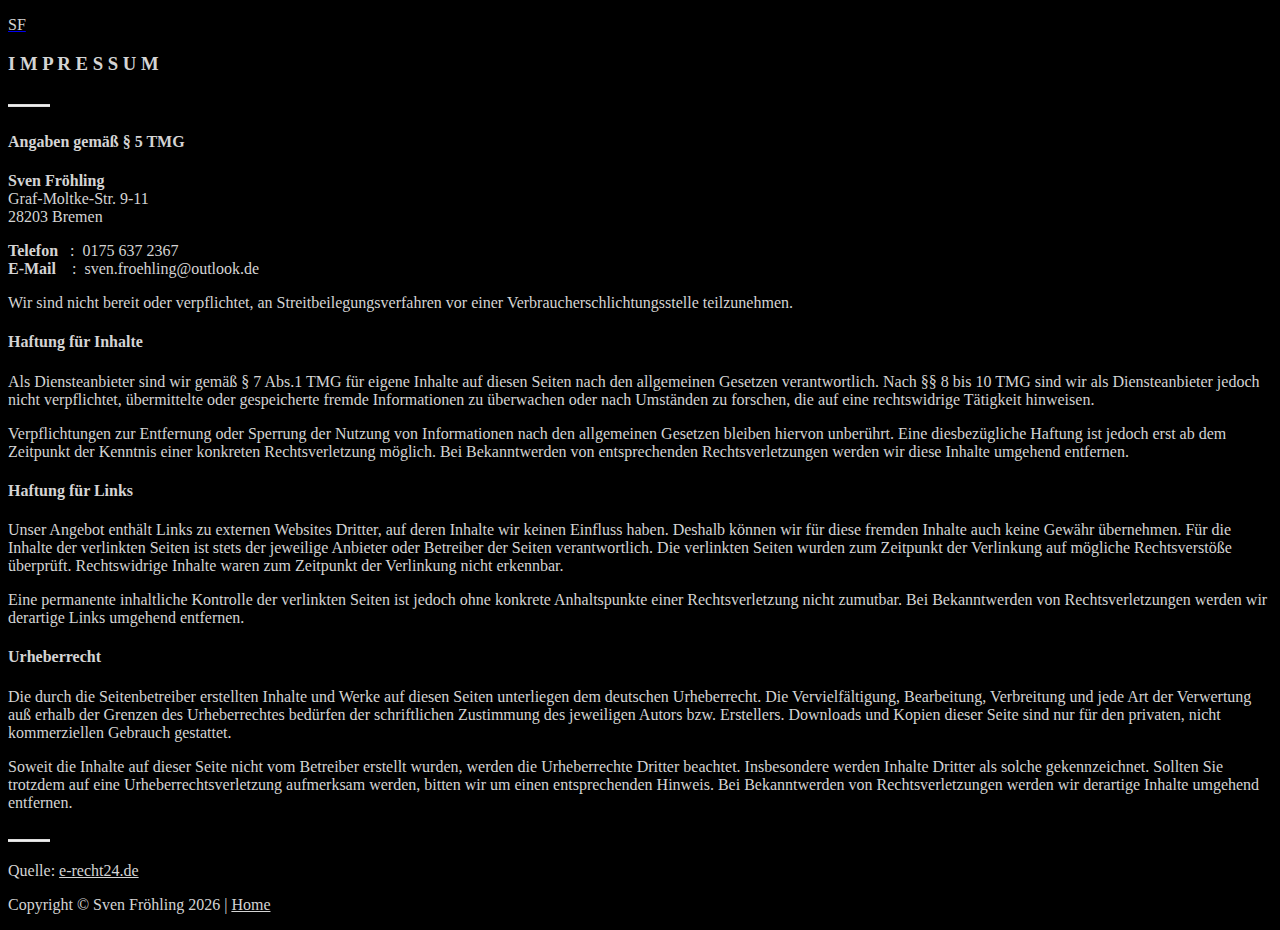
<file: Impressum.html>
<!doctype html>
<html lang="en">

<head>
    <!-- Required meta tags -->
    <meta charset="utf-8">
    <meta name="viewport" content="width=device-width, initial-scale=1, shrink-to-fit=no">

    <!-- Bootstrap CSS -->
    <link rel="stylesheet" href="https://stackpath.bootstrapcdn.com/bootstrap/4.1.3/css/bootstrap.min.css" integrity="sha384-MCw98/SFnGE8fJT3GXwEOngsV7Zt27NXFoaoApmYm81iuXoPkFOJwJ8ERdknLPMO"
        crossorigin="anonymous">
    
    
    <!-- CSS -->
    <link rel="stylesheet" href="css/styles.css">
    <!-- Font Awesome-->
    <link rel="stylesheet" href="https://use.fontawesome.com/releases/v5.8.2/css/all.css" integrity="sha384-oS3vJWv+0UjzBfQzYUhtDYW+Pj2yciDJxpsK1OYPAYjqT085Qq/1cq5FLXAZQ7Ay" crossorigin="anonymous">

    <title>Sven Fröhling</title>
</head>
 
<body class="p-3" style="background-color: #000000; background-position: center" > 
    <nav class="navbar navbar-expand-lg navbar-dark bg-dark fixed-top">
        <div class="container justify-content-center">
            <a class="btn" href="index.html">
                <span style="color: rgb(212, 212, 212);">
                    <p class="h4">SF</p>
                </span>
            </a>
        </div>
    </nav>

    <!-- Put anything you want here! There is just a spacer below for demo purposes! -->
    <div class="container pt-2">
        <div class="row pt-5 justify-content-center">
            <h3 style="color:rgb(212, 212, 212);">I  M  P   R  E  S  S  U  M</h1>
        </div>
        <div class="row justify-content-center pt-4" id="Portfolio">
            <img src="img/Icons/LineWhite.svg" alt="" height="3" width="42">
        </div>
        <div class="row p-4 " >
            <div class="col justify-content-center" style="color:rgb(212, 212, 212);">
                <div class="row">
                    <h4>Angaben gemäß § 5 TMG</h4>
                </div>
                <div class="row pt-1">
                    <p>
                        <strong>Sven Fröhling</strong><br>
                        Graf-Moltke-Str. 9-11 <br>
                        28203 Bremen 
                    </p>
                </div>
                <div class="row">
                    <p>
                        <strong>Telefon</strong>&nbsp; &nbsp;: &nbsp;0175 637 2367<br>
                        <strong>E-Mail </strong>&nbsp; &nbsp;: &nbsp;sven.froehling@outlook.de
                    </p>
                </div>
                <div class="row pt-1">
                    <p>Wir sind nicht bereit oder verpflichtet, 
                        an Streitbeilegungsverfahren vor einer Verbraucherschlichtungsstelle teilzunehmen.</p>
                </div>

                <div class="row pt-4">
                    <h4>Haftung f&uuml;r Inhalte</h4>
                </div>
                <div class="row pt-1">
                    <p>
                        Als Diensteanbieter sind wir gem&auml;&szlig; &sect; 7 Abs.1 TMG f&uuml;r eigene 
                        Inhalte auf diesen Seiten nach den allgemeinen Gesetzen verantwortlich. 
                        Nach &sect;&sect; 8 bis 10 TMG sind wir als Diensteanbieter jedoch nicht verpflichtet, 
                        &uuml;bermittelte oder gespeicherte fremde Informationen zu &uuml;berwachen oder nach 
                        Umst&auml;nden zu forschen, die auf eine rechtswidrige T&auml;tigkeit hinweisen.
                    </p>
                </div>
                <div class="row pt-1">
                    <p> Verpflichtungen zur Entfernung oder Sperrung der Nutzung von Informationen nach den 
                        allgemeinen Gesetzen bleiben hiervon unber&uuml;hrt. Eine diesbez&uuml;gliche Haftung 
                        ist jedoch erst ab dem Zeitpunkt der Kenntnis einer konkreten Rechtsverletzung m&ouml;glich. 
                        Bei Bekanntwerden von entsprechenden Rechtsverletzungen werden wir diese Inhalte umgehend entfernen.
                    </p>
                </div>

                <div class="row pt-4">
                    <h4>Haftung f&uuml;r Links</h4> 
                </div>
                <div class="row pt-1">
                    <p> Unser Angebot enth&auml;lt Links zu externen Websites Dritter, auf deren Inhalte wir keinen Einfluss 
                        haben. Deshalb k&ouml;nnen wir f&uuml;r diese fremden Inhalte auch keine Gew&auml;hr &uuml;bernehmen. 
                        F&uuml;r die Inhalte der verlinkten Seiten ist stets der jeweilige Anbieter oder Betreiber der Seiten 
                        verantwortlich. Die verlinkten Seiten wurden zum Zeitpunkt der Verlinkung auf m&ouml;gliche 
                        Rechtsverst&ouml;&szlig;e &uuml;berpr&uuml;ft. Rechtswidrige Inhalte waren zum Zeitpunkt der Verlinkung 
                        nicht erkennbar.</p> <p>Eine permanente inhaltliche Kontrolle der verlinkten Seiten ist jedoch ohne 
                        konkrete Anhaltspunkte einer Rechtsverletzung nicht zumutbar. Bei Bekanntwerden von Rechtsverletzungen 
                        werden wir derartige Links umgehend entfernen.
                    </p> 
                </div>
                <div class="row pt-4">
                    <h4>Urheberrecht</h4> 
                </div>
                <div class="row pt-1">
                    <p> Die durch die Seitenbetreiber erstellten Inhalte und Werke auf diesen Seiten unterliegen dem deutschen 
                        Urheberrecht. Die Vervielf&auml;ltigung, Bearbeitung, Verbreitung und jede Art der Verwertung au&szlig;
                        erhalb der Grenzen des Urheberrechtes bed&uuml;rfen der schriftlichen Zustimmung des jeweiligen Autors 
                        bzw. Erstellers. Downloads und Kopien dieser Seite sind nur f&uuml;r den privaten, nicht kommerziellen 
                        Gebrauch gestattet.</p> <p>Soweit die Inhalte auf dieser Seite nicht vom Betreiber erstellt wurden, werden 
                        die Urheberrechte Dritter beachtet. Insbesondere werden Inhalte Dritter als solche gekennzeichnet. 
                        Sollten Sie trotzdem auf eine Urheberrechtsverletzung aufmerksam werden, bitten wir um einen entsprechenden 
                        Hinweis. Bei Bekanntwerden von Rechtsverletzungen werden wir derartige Inhalte umgehend entfernen.
                    </p>
                </div>

                <div class="row justify-content-center pt-4" id="Portfolio">
                    <img src="img/Icons/LineWhite.svg" alt="" height="3" width="42">
                </div>

                <div class="row pt-4 text-center justify-content-center">
                    <p>Quelle: <a href="https://www.e-recht24.de" style="color:rgb(212, 212, 212);">e-recht24.de</a></p>
                </div>
                
                <div class="row pt-3 justify-content-center">
                    <p class="m-0 text-center" style="color: rgb(212, 212, 212);">Copyright &copy Sven Fröhling <script>document.write(new Date().getFullYear());</script> | <a href="index.html" style="color: rgb(212, 212, 212);">Home</a></p>
                </div>

            </div>
        </div>
    </div>


    
    



    <!-- Optional JavaScript -->
    <!-- jQuery first, then Popper.js, then Bootstrap JS -->
    <script src="https://code.jquery.com/jquery-3.3.1.slim.min.js" integrity="sha384-q8i/X+965DzO0rT7abK41JStQIAqVgRVzpbzo5smXKp4YfRvH+8abtTE1Pi6jizo"
        crossorigin="anonymous"></script>
        <script src="https://cdnjs.cloudflare.com/ajax/libs/popper.js/1.14.7/umd/popper.min.js" integrity="sha384-UO2eT0CpHqdSJQ6hJty5KVphtPhzWj9WO1clHTMGa3JDZwrnQq4sF86dIHNDz0W1" 
        crossorigin="anonymous"></script>
    <script src="https://stackpath.bootstrapcdn.com/bootstrap/4.1.3/js/bootstrap.min.js" integrity="sha384-ChfqqxuZUCnJSK3+MXmPNIyE6ZbWh2IMqE241rYiqJxyMiZ6OW/JmZQ5stwEULTy"
        crossorigin="anonymous"></script>
    <script src="js/function.js"></script>
</body>

</html>
</file>
<file: css/styles.css>
.bg-dark{
    background: #000000 !important;
}
.bg-light{
    background: rgb(255, 255, 255) !important;
}
.card
{
    overflow: hidden;
    box-shadow: 0px 2px 5px 1px #a5a5a5;
}
.card .card-img-top
{
    max-width: 100%;
    transition: transform 2s;
}
.card-img-top:hover
{
    transform:  scale(1.15);
}

.card:hover
{
    z-index: 3;
    position: relative;
    box-shadow: 0 1.5rem 2.8rem rgba(0,0,0,0.15), 0 1rem 1rem rgba(0,0,0,0.15);
    /* transform: scale(1.03); */
    margin-top: -2.5%;
    margin-bottom: +2.5%;
}
.details
{
    position: absolute;
    top: 10px;
    left: 10px;
    bottom: 10px;
    right: 10px;
    background: rgba(0,0,0,0.7);
}
.details
{
    padding: 20px;
    box-sizing: border-box;
    text-align: center;
    z-index: 11;
    pointer-events: none;
    transition: 0.5s;
    opacity: 0;
}

.card-img-top:hover ~ .details
{
    opacity: 1;
    transition-delay: 0.3s;
}
.details h2
{
    margin-bottom: 5px;
    color: rgb(255, 217, 0); 
}
.details p 
{
    margin: 0;
    color: #fff;
}

.nav .nav-item .active {background-color: black !important;}
.nav >li>a:focus {color: #fff;}
.nav >li>a {color: black;}

.wrapper .element1 { animation-delay: 0;}
.wrapper .element2 { animation-delay: 75ms;}
.wrapper .element3 { animation-delay: 150ms;}

.wrapper .element4 { animation-delay: 75ms;}
.wrapper .element5 { animation-delay: 150ms;}
.wrapper .element6 { animation-delay: 225ms;}

.wrapper .element7 { animation-delay: 150ms;}
.wrapper .element8 { animation-delay: 225ms;}
.wrapper .element9 { animation-delay: 300ms;}

.fadescroll {
    transition: all 400ms;
    opacity: 0;
}

.fadeIn {
    opacity: 1;
    animation: fade_In 0.35s ease-out normal backwards;
}

@keyframes fade_In{
    0% {transform: scale(0);}
    70% {transform: scale(1.03);}
    100% {transform: scale(1);}
}

.skillSpace {
    padding-top: 8%;
}

@media (max-width: 767.98px) {
    .skillSpace {
        padding-top: 5%;
    }
}

@media (min-width: 768px) and (max-width: 1199.98px){
    .skillSpace {
        padding-top: 12%;
    }
}
</file>
